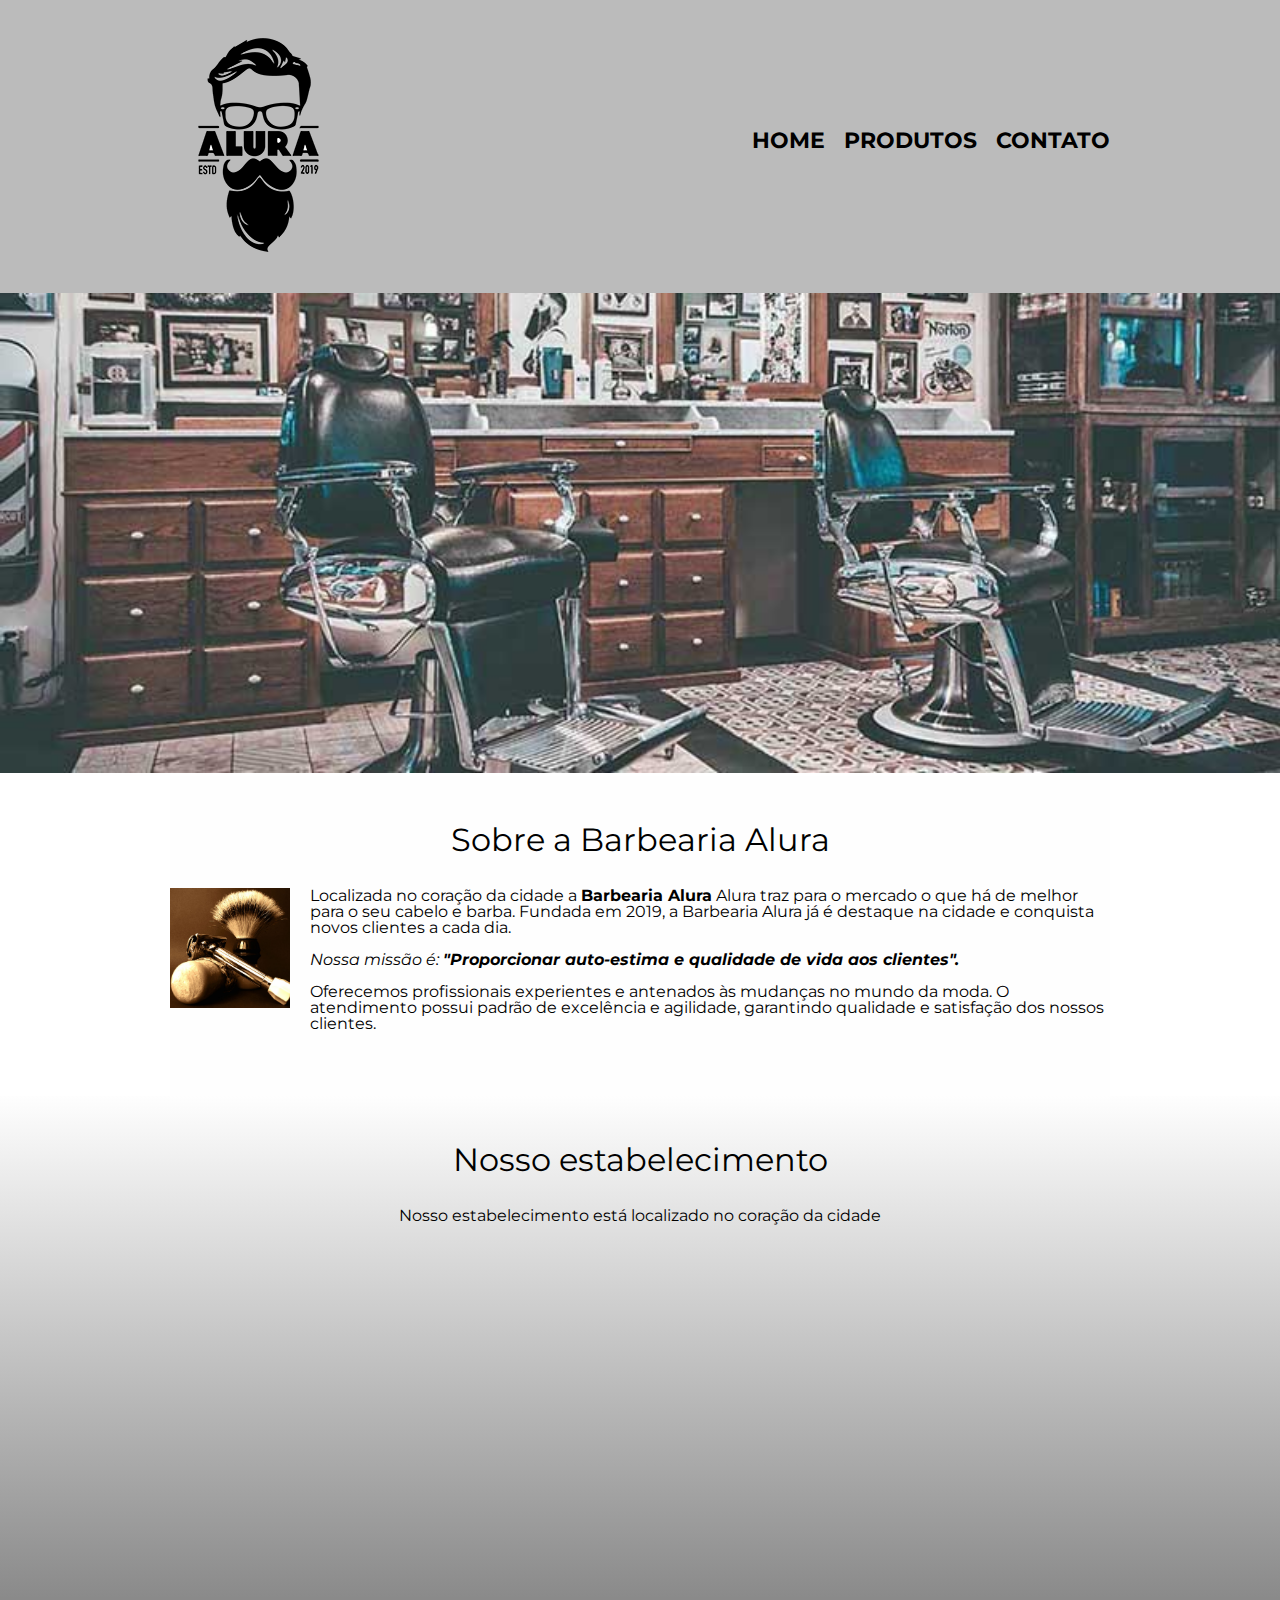
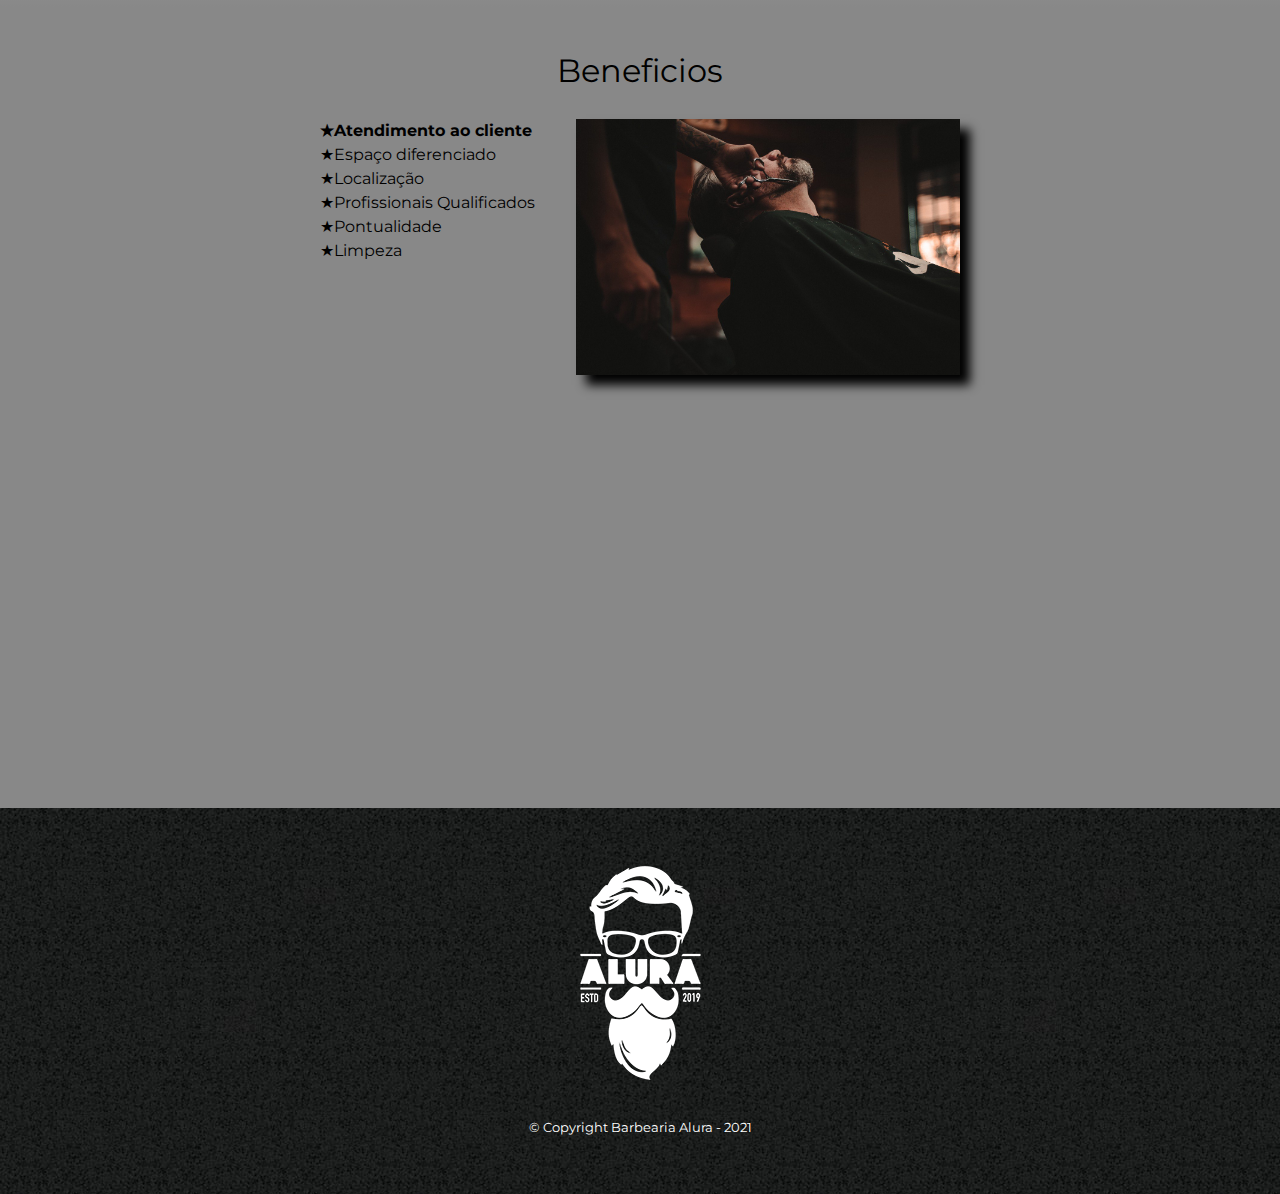
<file: index.html>
<!DOCTYPE html>
<html lang="pt-br">
     <head>
          <meta charset="UTF-8">
          <meta name="viewport" content="width=device-width">
          <title>Barbearia Alura</title>
          <link rel="stylesheet" href="reset.css">
          <link rel="stylesheet" href="style.css">
          <link rel="preconnect" href="https://fonts.gstatic.com">
          <link href="https://fonts.googleapis.com/css2?family=Montserrat:wght@300&display=swap" rel="stylesheet">
     </head>
     <body>
          <header>
               <div class="caixa">
                    <h1><img src="logo.png"></h1>
                    <nav>
                         <ul>
                              <li><a href="index.html">Home</a></li>
                              <li><a href="produtos.html">Produtos</a></li>
                              <li><a href="contato.html">Contato</a></li>
                         </ul>
                    </nav>
               </div>     
          </header>

          <img class ="banner" src = "banner.jpg">
          <main>
               <section class="principal">
                    <h2 class="titulo-principal">Sobre a Barbearia Alura</h2>
                    <img class="utensilios" src="utensilios.jpg" alt="Utensilios de um barbeiro">
                    <p>
                         Localizada no coração da cidade a <strong>Barbearia Alura</strong> Alura traz para o mercado o que há de 
                         melhor para o seu cabelo e barba. Fundada em 2019, a Barbearia Alura 
                         já é destaque na cidade e conquista novos clientes a cada dia.
                    </p>
          
                    <p id="missao">
                         <em>Nossa missão é: <strong>"Proporcionar auto-estima e qualidade de vida aos clientes".</strong></em>
                    </p>
          
                    <p>
                         Oferecemos profissionais experientes e antenados às mudanças no mundo da moda. 
                         O atendimento possui padrão de excelência e agilidade, garantindo qualidade e satisfação 
                         dos nossos clientes.
                    </p>
               </section>
               <section class="mapa">
                    <h3 class="titulo-principal">Nosso estabelecimento</h3>
                    <p>Nosso estabelecimento está localizado no coração da cidade</p>
                    <div class="mapa-conteudo ">
                         <iframe src="https://www.google.com/maps/embed?pb=!1m18!1m12!1m3!1d3656.448598130925!2d-46.634653385816634!3d-23.588239368468713!2m3!1f0!2f0!3f0!3m2!1i1024!2i768!4f13.1!3m3!1m2!1s0x94ce5a2b2ed7f3a1%3A0xab35da2f5ca62674!2sCaelum%20-%20Escola%20de%20Tecnologia!5e0!3m2!1spt-BR!2sbr!4v1610043585462!5m2!1spt-BR!2sbr" width="100%" height="300" frameborder="0" style="border:0;" allowfullscreen="" aria-hidden="false" tabindex="0"></iframe>
                    </div>
               </section>
               <section class="beneficios">
                    <h3 class="titulo-principal">Beneficios</h3>

                    <div class="conteudo-beneficios">
                         <ul class="lista-beneficios">
                              <li class="itens">Atendimento ao cliente</li>
                              <li class="itens">Espaço diferenciado</li>
                              <li class="itens">Localização</li>
                              <li class="itens">Profissionais Qualificados</li>
                              <li class="itens">Pontualidade</li>
                              <li class="itens">Limpeza</li>
                         </ul><img src="beneficios.jpg" class="imagem-beneficios">
                    </div>
                    
                    <div class="video">
                         <iframe width="100%" height="315" src="https://www.youtube.com/embed/wcVVXUV0YUY" frameborder="0" allow="accelerometer; autoplay; clipboard-write; encrypted-media; gyroscope; picture-in-picture" allowfullscreen></iframe>
                    </div>
               </section>
          </main>

          <footer>
               <img src="logo-branco.png">
               <p class="copyright">&copy; Copyright Barbearia Alura - 2021</p>
          </footer>
          
     </body>
</html>
</file>
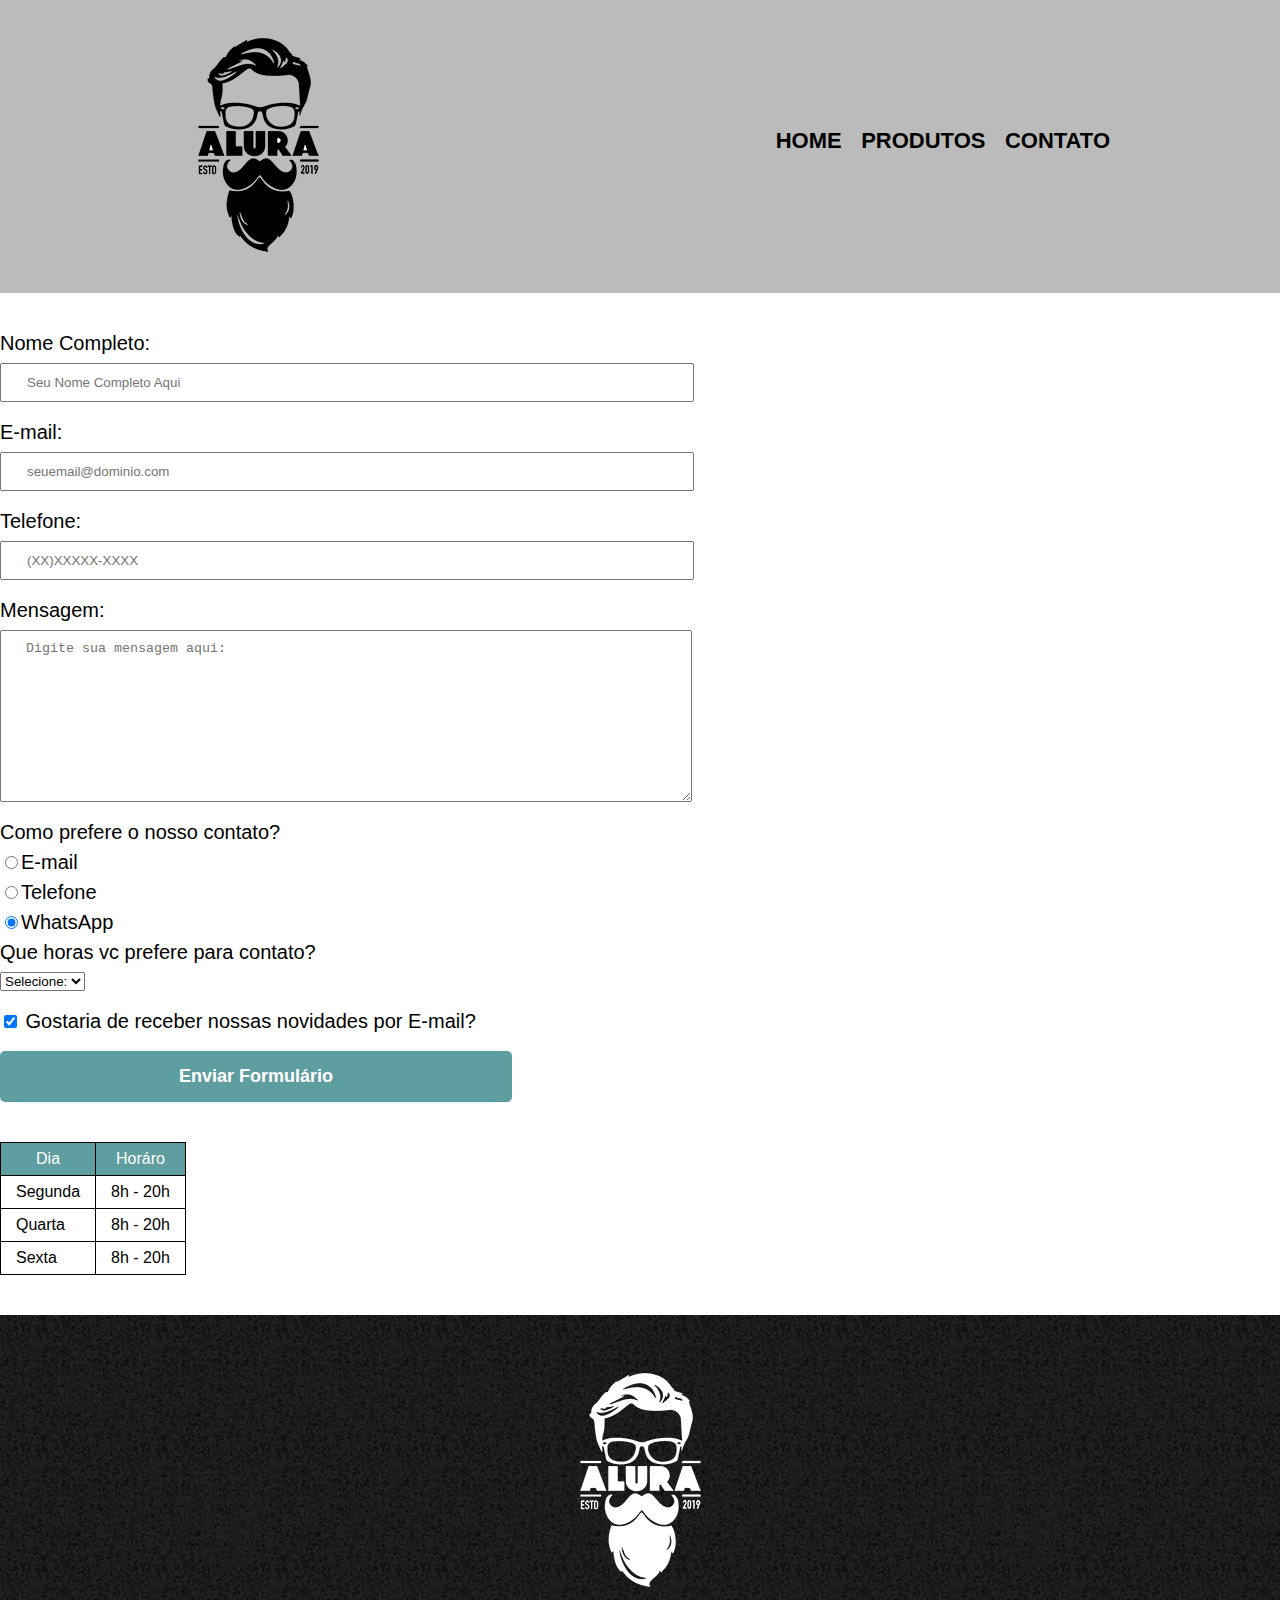
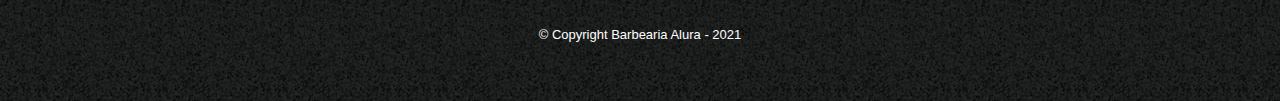
<file: contato.html>
<!DOCTYPE html>
<html lang="pt-br">
     <head>
          <meta charset="UTF-8">
          <title>Contato - Barbearia Alura</title>
          <link rel="stylesheet" href="reset.css">
          <link rel="stylesheet" href="style.css">
          <link href="produtos.html">
     </head>
     <body>
          <header>
               <div class="caixa">
                    <h1><img src="logo.png" alt="Logo da Barbearia Alura"></h1>
                    <nav>
                         <ul>
                              <li><a href="index.html">Home</a></li>
                              <li><a href="produtos.html">Produtos</a></li>
                              <li><a href="contato.html">Contato</a></li>
                         </ul>
                    </nav>
               </div>     
          </header>
          <main>
               <form>
                    <label for="nome">Nome Completo:</label> 
                    <input type="text" id="nome" required class="input-padrao" placeholder="Seu Nome Completo Aqui"> 

                    <label for="email">E-mail:</label>
                    <input type="email" id="email" required class="input-padrao" placeholder="seuemail@dominio.com">

                    <label for="telefone">Telefone:</label>
                    <input type="tel" id="telefone" required class="input-padrao" placeholder="(XX)XXXXX-XXXX">

                    <label for="mensagem">Mensagem:</label>
                    <textarea cols="71" rows="10" id="mensagem" class="input-padrao" placeholder="Digite sua mensagem aqui:"></textarea>
                    
                    <fieldset>
                         <legend>Como prefere o nosso contato?</legend>
                         <label for="radio-email"><input type="radio" name="contato" value="E-mail" id="radio-email">E-mail</label>
                         
                         <label for="radio-telefone"><input type="radio" name="contato" value="Telefone" id="radio-telefone">Telefone</label>
                         
                         <label for="radio-whatsapp"><input type="radio" name="contato" value="WhatsApp" id="radio-whatsapp" checked>WhatsApp</label>
                    </fieldset>

                    <fieldset>
                         <legend><strong>Que horas vc prefere para contato?</strong></legend>
                         <select>
                              <option selected disabled>Selecione:</option>
                              <option>Manhã</option>
                              <option>Tarde</option>
                              <option>Noite</option>
                         </select>
                    </fieldset>

                    <label class="checkbox"><input type="checkbox" checked > Gostaria de receber nossas novidades por E-mail?</label>
                    <input type="submit" value="Enviar Formulário" class="enviar">
               </form>

               <table>
                    <thead>
                         <tr>
                              <th>Dia</th>
                              <th>Horáro</th>
                         </tr>
                    </thead>
                    <tbody>
                         <tr>
                              <td colspan="1">Segunda</td>
                              <td>8h - 20h</td>
                         </tr>
                         <tr>
                              <td>Quarta</td>
                              <td>8h - 20h</td>
                         </tr>
                         <tr>
                              <td>Sexta</td>
                              <td>8h - 20h</td>
                         </tr>
                    </tbody>
               </table>
          </main>
          <footer>
               <img src="logo-branco.png" alt="Logo da Barbearia Alura">
               <p class="copyright">&copy; Copyright Barbearia Alura - 2021</p>
          </footer>
     </body>
</html>
</file>
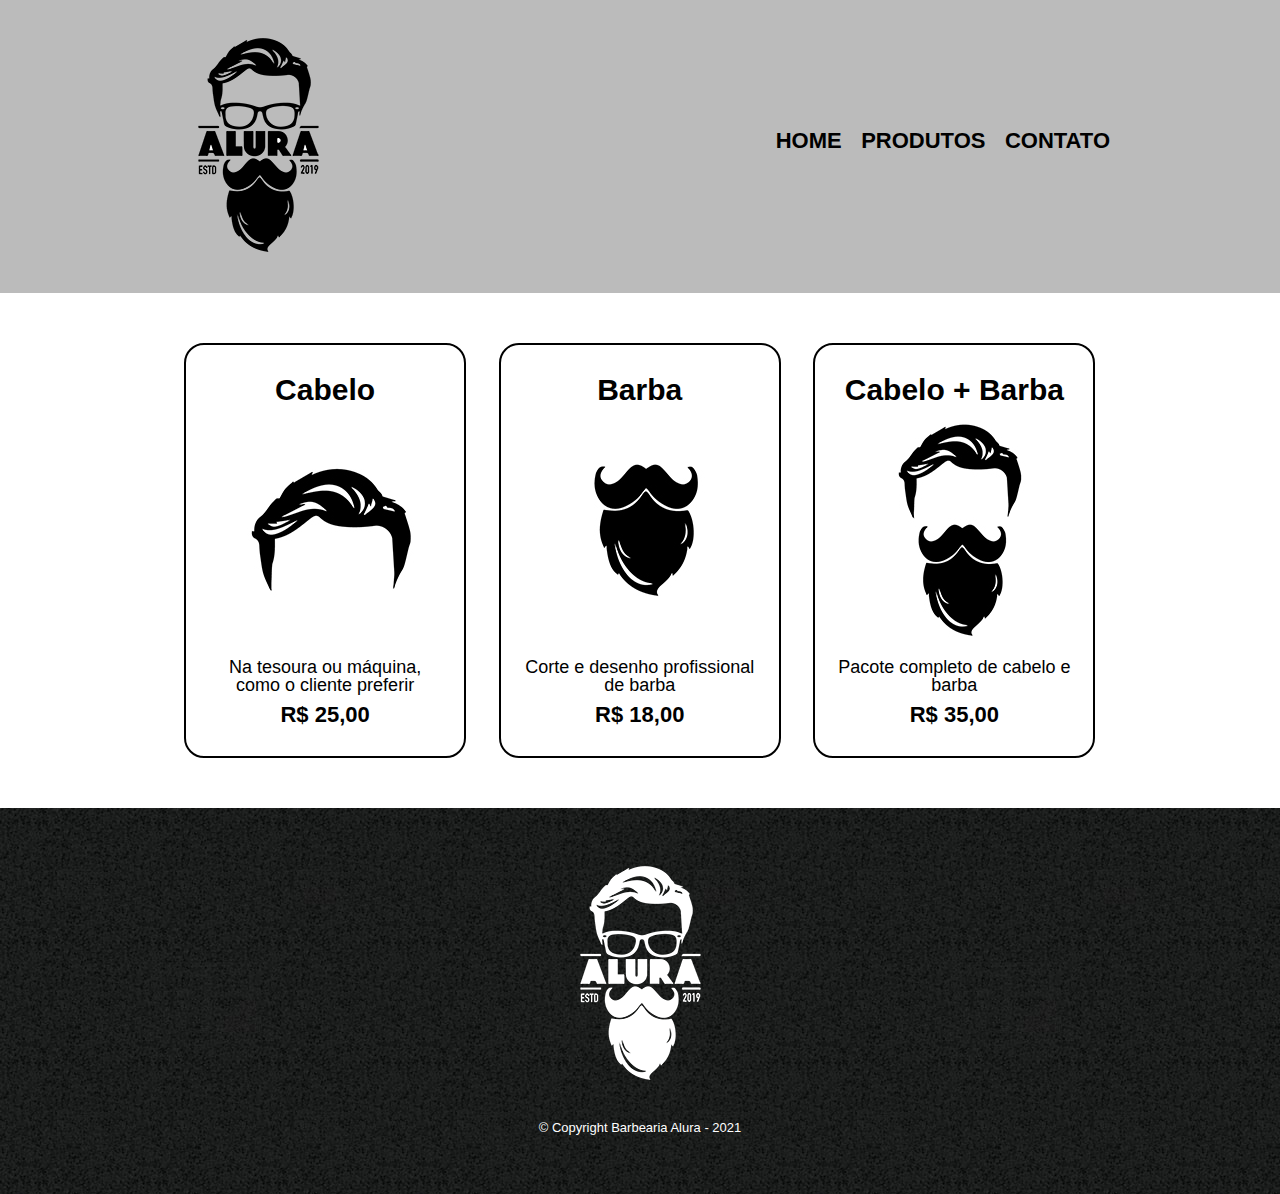
<file: produtos.html>
<!DOCTYPE html>
<html lang="pt-br">
     <head>
          <meta charset="UTF-8">
          <meta name="viewport" content="width=device-width">
          <title>Produtos - Barbearia Alura</title>
          <link rel="stylesheet" href="reset.css">
          <link rel="stylesheet" href="style.css">
     </head>
     <body>
          <header>
               <div class="caixa">
                    <h1><img src="logo.png"></h1>
                    <nav>
                         <ul>
                              <li><a href="index.html">Home</a></li>
                              <li><a href="produtos.html">Produtos</a></li>
                              <li><a href="contato.html">Contato</a></li>
                         </ul>
                    </nav>
               </div>     
          </header>
          <main>
               <ul class="produtos">
                    <li>
                         <h2>Cabelo</h2>
                         <img src="cabelo.jpg">
                         <p class="produto-descricao">Na tesoura ou máquina, como o cliente preferir</p>
                         <p class="produto-preco">R$ 25,00</p>
                    </li>
                    <li>
                         <h2>Barba</h2>
                         <img src="barba.jpg">
                         <p class="produto-descricao">Corte e desenho profissional de barba</p>
                         <p class="produto-preco">R$ 18,00</p>
                    </li>
                    <li>
                         <h2>Cabelo + Barba</h2>
                         <img src="cabelo+barba.jpg">
                         <p class="produto-descricao">Pacote completo de cabelo e barba</p>
                         <p class="produto-preco">R$ 35,00</p>
                    </li>
               </ul>
          </main>
          <footer>
               <img src="logo-branco.png">
               <p class="copyright">&copy; Copyright Barbearia Alura - 2021</p>
          </footer>
     </body>
</html>
</file>
<file: style.css>
body{
     font-family: 'Montserrat', sans-serif;
     color: black;
}

header{
     background: #BBBBBB;
     padding: 20px 0;
}

.caixa{
     position: relative;
     width: 940px;
     margin: auto;
}

nav{
     position: absolute;
     top: 110px;
     right: 0;
}

nav li{
     display: inline;
     margin: 0 0 0 15px;
}

nav a{
     text-transform: uppercase;
     color: black;
     font-weight: bold;
     font-size: 22px;
     text-decoration: none;
}

nav a:hover{
     color: #c78c19;
     text-decoration: underline;
     cursor: pointer;
}

.produtos{
     width: 940px;
     margin: auto;
     padding: 50px 0;
}

.produtos li{
     display: inline-block;
     text-align: center;
     width: 30%;
     vertical-align: top;
     margin: 0 1.5%;
     padding: 30px 20px;
     box-sizing: border-box;
     border: 2px solid #000000;
     border-radius: 20px;
}

.produtos li:hover{
     border-color: #c78c19;
     font-size: 40px;
}

.produtos li:active{
     border-color: green;
}

.produtos li:hover h2{
     font-size: 34px;
}

.produtos h2{
     font-size: 30px;
     font-weight: bold;
}

.produto-descricao{
     font-size: 18px;
}

.produto-preco{
     font-size: 22px;
     font-weight: bold;
     margin-top: 10px;
}

footer{
     text-align: center;
     background: url("bg.jpg");
     padding: 40px 0;
}

.copyright{
     color: white;
     font-size: 13px;
     margin: 20px;
}

form{
     margin: 40px 0;
}

form label, form legend{
     display: block;
     font-size: 20px;
     margin: 0 0 10px;
}

.input-padrao{
     display: block;
     margin: 0 0 20px;
     padding: 10px 25px;
     width: 50%;
}

.campo{
     display: block;
     margin: 0 0 20px;
     padding: 10px 25px;
     width: 50%;
}

.checkbox{
     margin: 20px 0;
     cursor: pointer;
}

.enviar{
     width: 40%;
     padding: 15px 0;
     background: cadetblue; 
     color: white;
     font-weight: bold;
     font-size: 18px;
     border: none;
     border-radius: 5px;
     transition: 1s all;
     cursor: pointer;
}

.enviar:hover{
     background: cornflowerblue;
     transform: scale(1.2);
}

.enviar:active{
     background: green;
}

table{
     margin: 20px 0 40px;
}

thead{
     background: cadetblue;
     color: white;
     font-weight: bolds;
}

td, th{
     border: 1px solid black;
     padding: 8px 15px;
}

/* css da página inicial*/
.banner{
     width: 100%;
}

.titulo-principal{
     text-align: center;
     font-size: 2em;
     margin: 0 0 1em;
     clear: left;
}

.principal{
     padding: 3em 0;
     background: #fefefe;
     width: 940px;
     margin: auto;
}

.principal p{
     margin: 0 0 1em;
}

.principal strong{
     font-weight: bold;
}

.principal em{
     font-style: italic;
}

.utensilios{
     width: 120px;
     float: left;
     margin: 0 20px 20px 0;
}

.mapa{
     padding: 3em 0;
     background: linear-gradient( #fefefe,#888888);
}

.mapa-conteudo{
     width: 940px;
     margin: 0 auto;
}

.mapa p{
     margin: 0 0 2em;
     text-align: center;
}

.beneficios{
     padding: 3em 0;
     background: #888888;
}

.conteudo-beneficios{
     width: 640px;
     margin: 0 auto;
}

.lista-beneficios{
     width: 40%;
     display: inline-block;
     vertical-align: top;
}

.itens{
     line-height: 1.5;
}

.itens:first-child{
     font-weight: bold;
}

.itens::before{
     content: "\2605";
}

.imagem-beneficios{
     width: 60%;
     opacity: 1;
     transition: 400;
     box-shadow: 10px 10px 10px black;
}

.imagem-beneficios:hover{
     opacity: 0.3;
}

.video{
     width: 560px;
     margin: 2em auto;
}

@media screen and (max-width: 480px){
     .caixa, .principal, .conteudo-beneficios, .mapa-conteudo, .video{
          width: auto;
     }

     h1{
          text-align: center;
     }

     nav{
          position: static;
     }

     .lista-beneficios, .imagem-beneficios{
          width: 100%;
     }

     body{
          position: static;
     }

}
</file>
